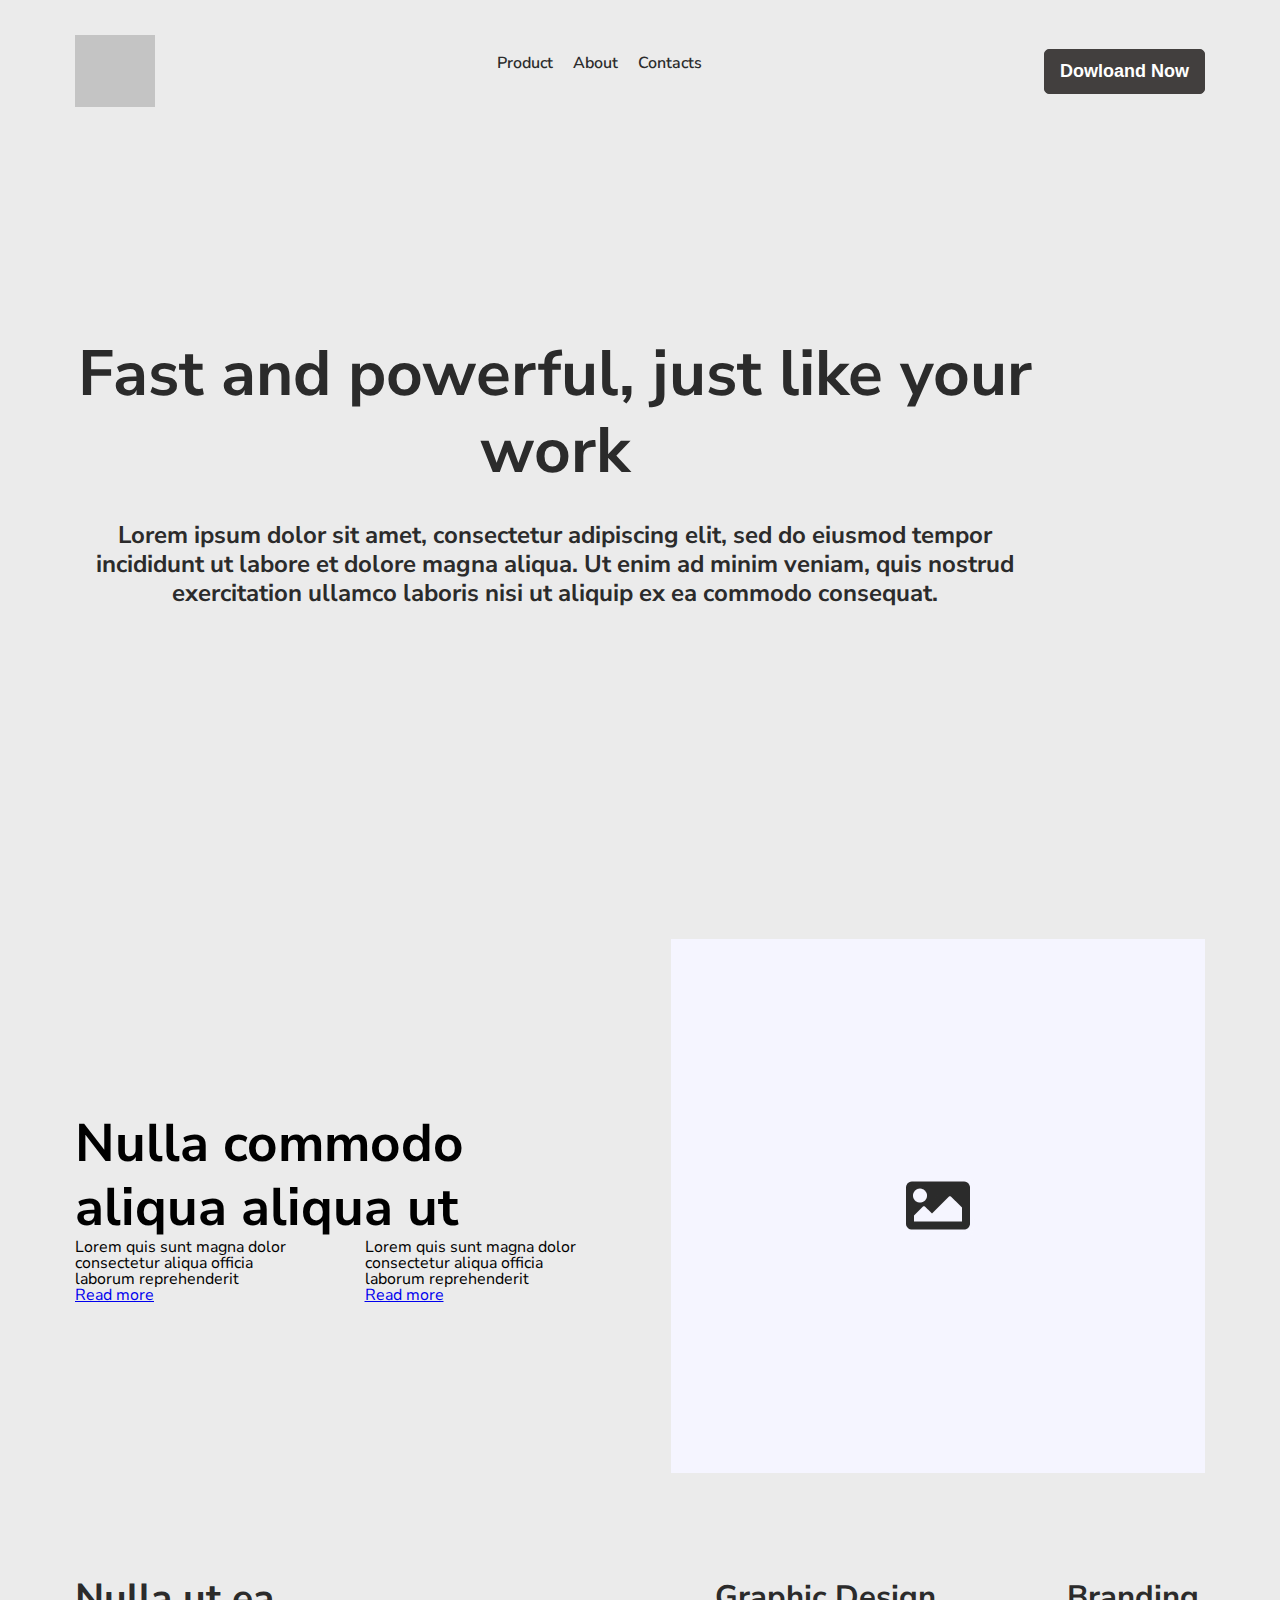
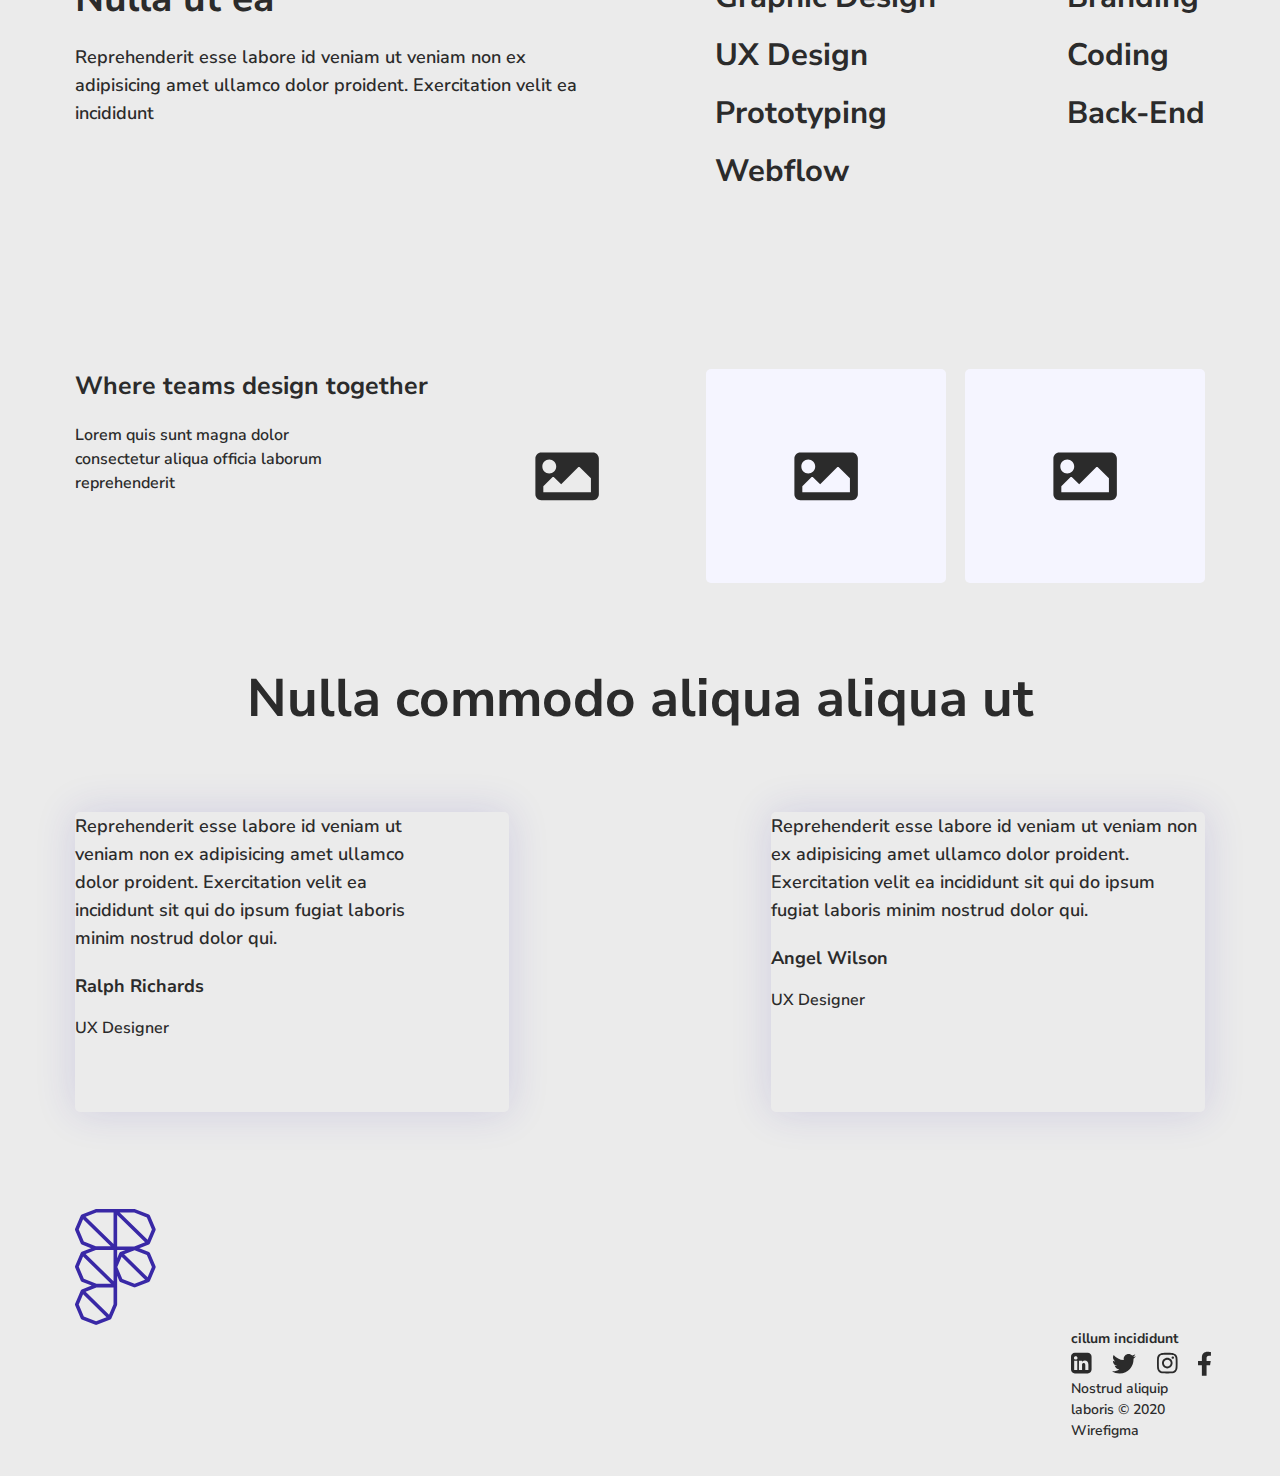
<file: lesson-1-flexbox/index.html>
<!DOCTYPE html>
<html lang="en">
  <head>
    <meta charset="UTF-8" />
    <meta http-equiv="X-UA-Compatible" content="IE=edge" />
    <meta name="viewport" content="width=device-width, initial-scale=1.0" />
    <link rel="stylesheet" href="./styles/reset.css" />
    <link rel="stylesheet" href="./styles/main.css" />
    <title>Flexbox Practice</title>
  </head>
  <body>
    <div class="wrapper">
      <header class="header">
        <img src="./img/logo.svg" width="80" height="72" alt="" class="logo" />

        <nav class="navigation">
          <ul class="navigation__list">
            <li class="navigation__item">
              <a href="#" class="navigation__link">Product</a>
            </li>
            <li class="navigation__item">
              <a href="#" class="navigation__link">About</a>
            </li>
            <li class="navigation__item">
              <a href="#" class="navigation__link">Contacts</a>
            </li>
          </ul>
        </nav>

        <button class="dowloand-button">Dowloand Now</button>
      </header>

      <main class="main">
        <section class="intro">
          <h1 class="intro__title">Fast and powerful, just like your work</h1>
          <p class="intro__subtitle">
            Lorem ipsum dolor sit amet, consectetur adipiscing elit, sed do
            eiusmod tempor incididunt ut labore et dolore magna aliqua. Ut enim
            ad minim veniam, quis nostrud exercitation ullamco laboris nisi ut
            aliquip ex ea commodo consequat.
          </p>
        </section>

        <section class="nulla">
          <div class="left-column">
            <h2 class="nulla__title">Nulla commodo aliqua aliqua ut</h2>
            <div class="nulla__cards-lists">
              <div class="nulla__card-item">
                <p>
                  Lorem quis sunt magna dolor consectetur aliqua officia laborum
                  reprehenderit
                </p>
                <a href="#">Read more</a>
              </div>
              <div class="nulla__card-item">
                <p>
                  Lorem quis sunt magna dolor consectetur aliqua officia laborum
                  reprehenderit
                </p>
                <a href="#">Read more</a>
              </div>
            </div>
          </div>

          <div class="right-column">
            <img src="./img/placeholder.jpeg" alt="" />
          </div>
        </section>

        <section class="Nulla-ut-ea">
          <div class="Nulla-row">
            <div class="row1">
              <h2 class="row1-header">Nulla ut ea</h2>
              <p class="row1-text">
                Reprehenderit esse labore id veniam ut veniam non ex adipisicing
                amet ullamco dolor proident. Exercitation velit ea incididunt
              </p>
            </div>
            <div class="row2">
              <ul>
                <li>Graphic Design</li>
                <li>UX Design</li>
                <li>Prototyping</li>
                <li>Webflow</li>
              </ul>
            </div>
            <div class="row3">
              <ul>
                <li>Branding</li>
                <li>Coding</li>
                <li>Back-End</li>
              </ul>
            </div>
          </div>
        </section>

        <section class="where-teams">
          <div class="nulla-column">
            <div class="nulla-column1">
              <h2 class="nulla1-header">Where teams design together</h2>
              <p class="nulla1-text">
                Lorem quis sunt magna dolor consectetur aliqua officia laborum
                reprehenderit
              </p>
            </div>
            <div class="nulla-column2">
              <img
                src="./img/Image Placeholder 1.svg"
                width="240.41"
                height="214"
                alt=""
                class="logo1"
              />
            </div>
            <div class="nulla-column3">
              <img
                src="./img/Image Placeholder 1.svg"
                width="240.41"
                height="214"
                alt=""
                class="logo2"
              />
            </div>
            <div class="nulla-column4">
              <img
                src="./img/Image Placeholder 1.svg"
                width="240.41"
                height="214"
                alt=""
                class="logo3"
              />
            </div>
          </div>
        </section>

        <section class="aliqua-aliqua-ut">
          <div class="aliqua-h1">
            <h1 class="aliqua-titel">Nulla commodo aliqua aliqua ut</h1>
          </div>
        </section>

        <section class="section-last">
          <div class="colums-centr">
            <div class="last-add">
              <div class="last1">
                Reprehenderit esse labore id veniam ut veniam non ex adipisicing
                amet ullamco dolor proident. Exercitation velit ea incididunt
                sit qui do ipsum fugiat laboris minim nostrud dolor qui.
              </div>
              <div class="last2">
                <ul class="last-column1">
                  <li class="colums">Ralph Richards</li>
                  <li class="colums2">UX Designer</li>
                </ul>
              </div>
            </div>
            <div class="last-add2">
              <div class="last3">
                Reprehenderit esse labore id veniam ut veniam non ex adipisicing
                amet ullamco dolor proident. Exercitation velit ea incididunt
                sit qui do ipsum fugiat laboris minim nostrud dolor qui.
              </div>
              <div class="last4">
                <ul class="last-colum2">
                  <li class="colums3">Angel Wilson</li>
                  <li class="colums4">UX Designer</li>
                </ul>
              </div>
            </div>
          </div>
        </section>
      </main>
      <footer class="footer">
        <div class="img5">
          <div class="display">
            <img src="./img/img5.svg" alt="" />
            <div class="right-main">
              <div class="right-text">
                <h2 class="right-text1">cillum incididunt</h2>
                <div class="right-img">
                  <div class="oll-img">
                    <img src="./img/in.svg" alt="" />
                    <img src="./img/twiter.svg" alt="" />
                    <img src="./img/instagrame.svg" alt="" />
                    <img src="./img/facebook.svg" alt="" />
                  </div>
                  <div class="last-text0">
                    Nostrud aliquip laboris © 2020 Wirefigma
                  </div>
                </div>
              </div>
            </div>
          </div>
        </div>
      </footer>
    </div>
  </body>
</html>
</file>
<file: lesson-1-flexbox/styles/main.css>
@import url('https://fonts.googleapis.com/css2?family=Nunito+Sans:wght@600;700&display=swap');

html {
  box-sizing: border-box;
  font-family: "Nunito Sans";
}

body {
  background: #ebebeb;
}

*,
*::before,
*::after {
  box-sizing: inherit;
}

.wrapper {
  max-width: 1200px;
  width: 100%;
  padding: 35px;
  margin: 0 auto;
}

.header {
  width: 100%;
  display: flex;
  justify-content: space-between;
  align-items: center;
  margin-bottom: 229px;
}

.navigation__list {
  display: flex;
  column-gap: 20px;
}

.navigation__link {
  font-weight: 600;
  font-size: 16px;
  color: #2b2b2b;
  text-decoration: none;
}

.navigation__link:hover {
  text-decoration: underline;
}

.dowloand-button {
  background: #423f3e;
  border-radius: 5px;
  padding: 11px 15px;
  box-shadow: none;
  border: 1px solid #423f3e;
  color: #ffffff;
  font-weight: 700;
  font-size: 18px;
}

.intro {
  margin-bottom: 331px;
}

.intro__title {
  max-width: 960px;
  font-weight: 700;
  font-size: 64px;
  line-height: 77px;
  color: #2b2b2b;
  margin-bottom: 31px;
  text-align: center;
}

.intro__subtitle {
  max-width: 960px;
  color: #2b2b2b;
  font-weight: 700;
  font-size: 24px;
  line-height: 29px;
  text-align: center;
}

.nulla__title {
  font-weight: 700;
  font-size: 53px;
  line-height: 120%;
}

.nulla {
  display: flex;
  column-gap: 67px;
}

.nulla__cards-lists {
  display: flex;
  column-gap: 50px;
}

.left-column {
  display: flex;
  flex-direction: column;
  align-items: center;
  justify-content: center;
}

.Nulla-row {
  display: flex;
  justify-content: space-between;
  padding-top: 100px;
}

.row1-header {
  font-weight: 700;
  font-size: 39px;
  line-height: 120%;
  color: #2b2b2b;
  padding-bottom: 20px;
}

.row1-text {
  font-weight: 600;
  font-size: 18px;
  line-height: 28px;
  color: #2b2b2b;
  width: 508.28px;
  height: 84px;
}

.row2 {
  font-weight: 700;
  font-size: 31px;
  line-height: 42px;
  color: #2b2b2b;
  padding-bottom: 16px;
}

.row3 {
  width: 138px;
  height: 158px;
  font-weight: 700;
  font-size: 31px;
  line-height: 42px;
  color: #2b2b2b;
  padding-bottom: 16px;
}

.nulla-column {
  display: flex;
  justify-content: space-between;
  padding-top: 145px;
}

.nulla1-header {
  font-weight: 700;
  font-size: 25px;
  line-height: 34px;
  color: #2b2b2b;
}

.nulla1-text {
  width: 279.19px;
  font-weight: 600;
  font-size: 16px;
  line-height: 150%;
  color: #2b2b2b;
  padding-top: 20px;
}

.logo1 {
  left: 29.97%;
  right: 50.01%;
  top: 0%;
  bottom: 0%;
  border-radius: 5px;
}

.logo2 {
  left: 54.98%;
  right: 25.01%;
  top: 0%;
  bottom: 0%;
  background: #f5f5ff;
  border-radius: 5px;
}

.logo3 {
  left: 79.98%;
  right: 0%;
  top: 0%;
  bottom: 0%;
  background: #f5f5ff;
  border-radius: 5px;
}

.aliqua-h1 {
  padding-top: 81px;
}

.aliqua-titel {
  font-weight: 700;
  font-size: 53px;
  line-height: 120%;
  text-align: center;
  color: #2b2b2b;
}

.colums-centr {
  display: flex;
  justify-content: space-between;
  padding-top: 81px;
}

.last-add {
  width: 434px;
  height: 300px;
  padding-right: 95px;
  background: #ebebeb;
  box-shadow: 0px 0px 40px rgba(57, 40, 166, 0.15);
  border-radius: 5px;
}

.last1 {
  font-weight: 600;
  font-size: 18px;
  line-height: 28px;
  color: #2b2b2b;
}

.last2 {
  padding-top: 20px;
}

.colums {
  font-weight: 700;
  font-size: 18px;
  line-height: 28px;
  color: #2b2b2b;
}

.colums2 {
  font-weight: 600;
  font-size: 16px;
  line-height: 150%;
  color: #2b2b2b;
}

.last-add2 {
  width: 434px;
  height: 300px;
  background: #ebebeb;
  box-shadow: 0px 0px 40px rgba(57, 40, 166, 0.15);
  border-radius: 5px;
}

.last3 {
  font-weight: 600;
  font-size: 18px;
  line-height: 28px;
  color: #2b2b2b;
}

.last4 {
  padding-top: 20px;
}

.colums3 {
  font-weight: 700;
  font-size: 18px;
  line-height: 28px;
  color: #2b2b2b;
}

.colums4 {
  font-weight: 600;
  font-size: 16px;
  line-height: 150%;
  color: #2b2b2b;
}

.img5 {
  display: flex;
  flex-direction: row;
  padding-top: 97px;
}

.right-main {
  padding-left: 996px;
}

.right-text1 {
  font-weight: 700;
  font-size: 14px;
  line-height: 150%;
  color: #2b2b2b;
}

.oll-img {
  display: flex;
  flex-direction: row;
  align-items: center;
  padding: 0px;
  gap: 20px;
}

.last-text0 {
  left: 87.43%;
  right: -2.62%;
  top: 64.62%;
  bottom: 3.08%;
  font-weight: 600;
  font-size: 14px;
  line-height: 150%;
  color: #2b2b2b;
}
</file>
